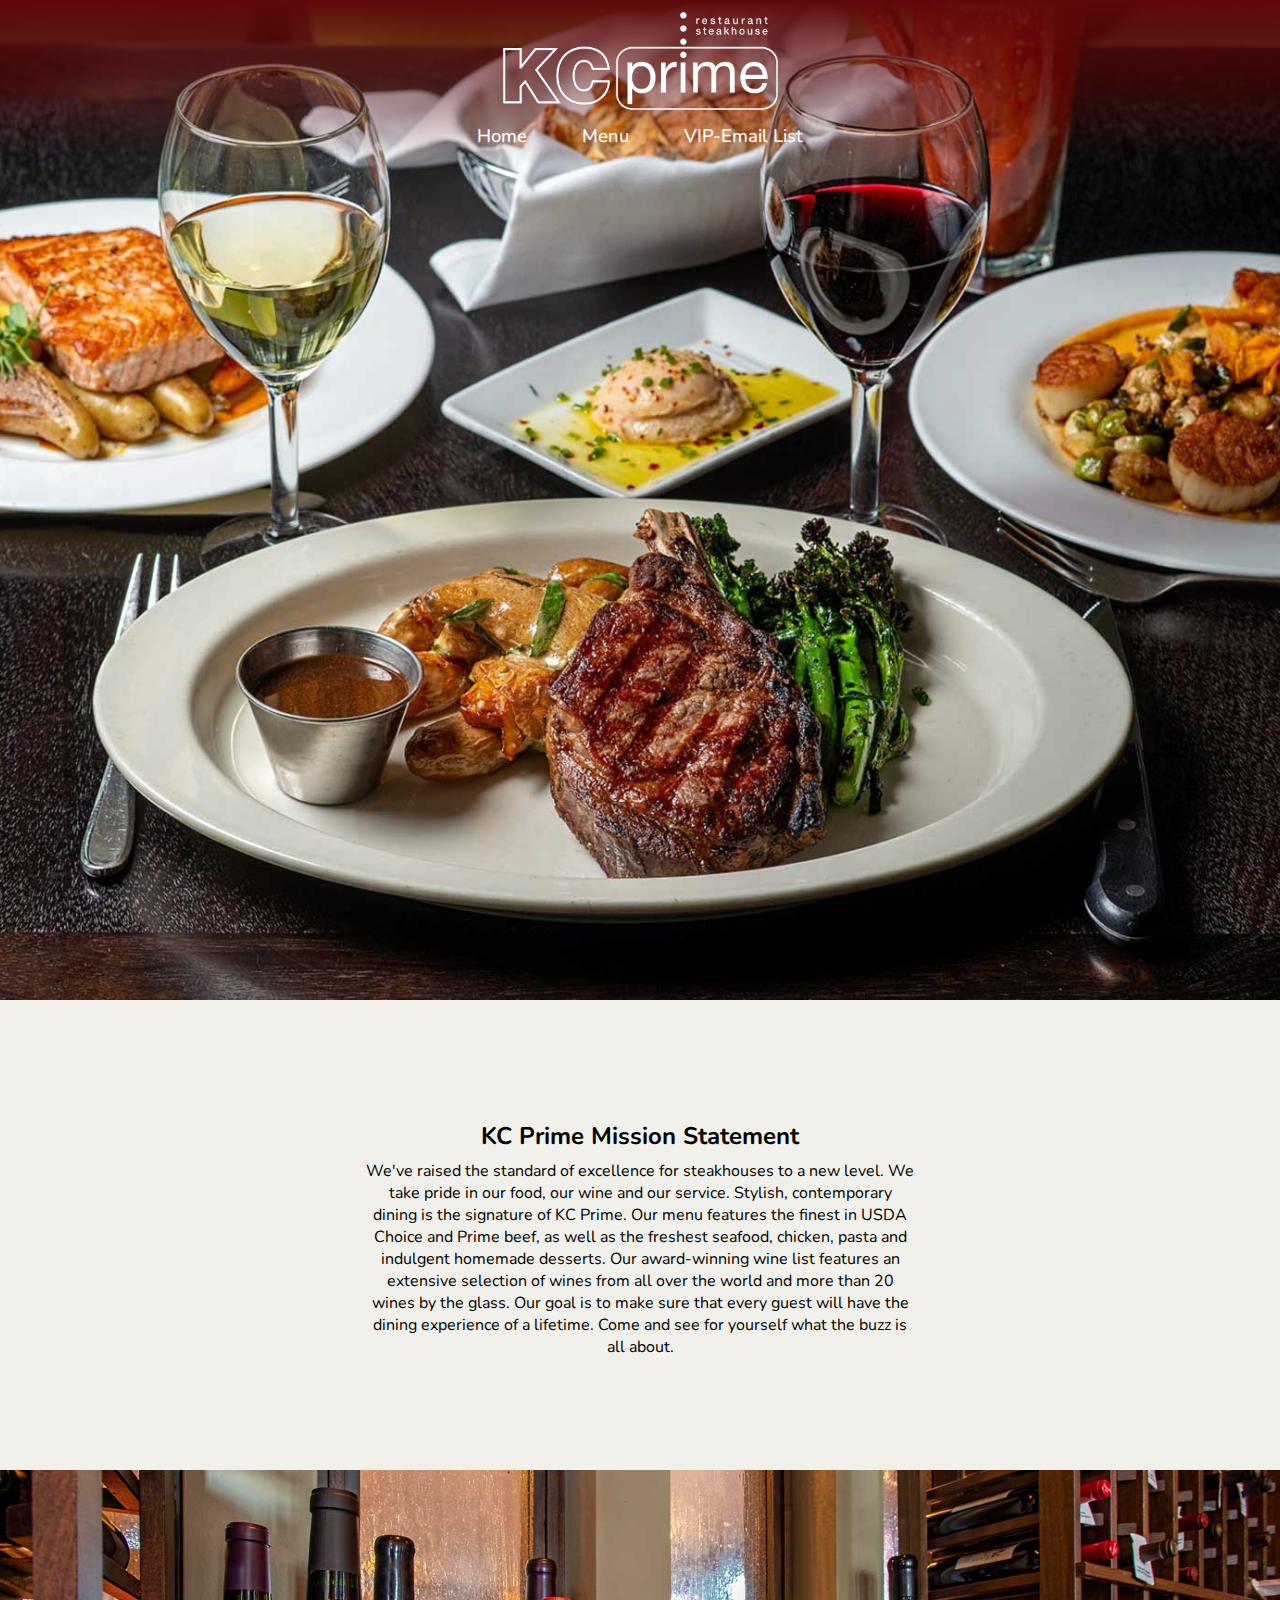
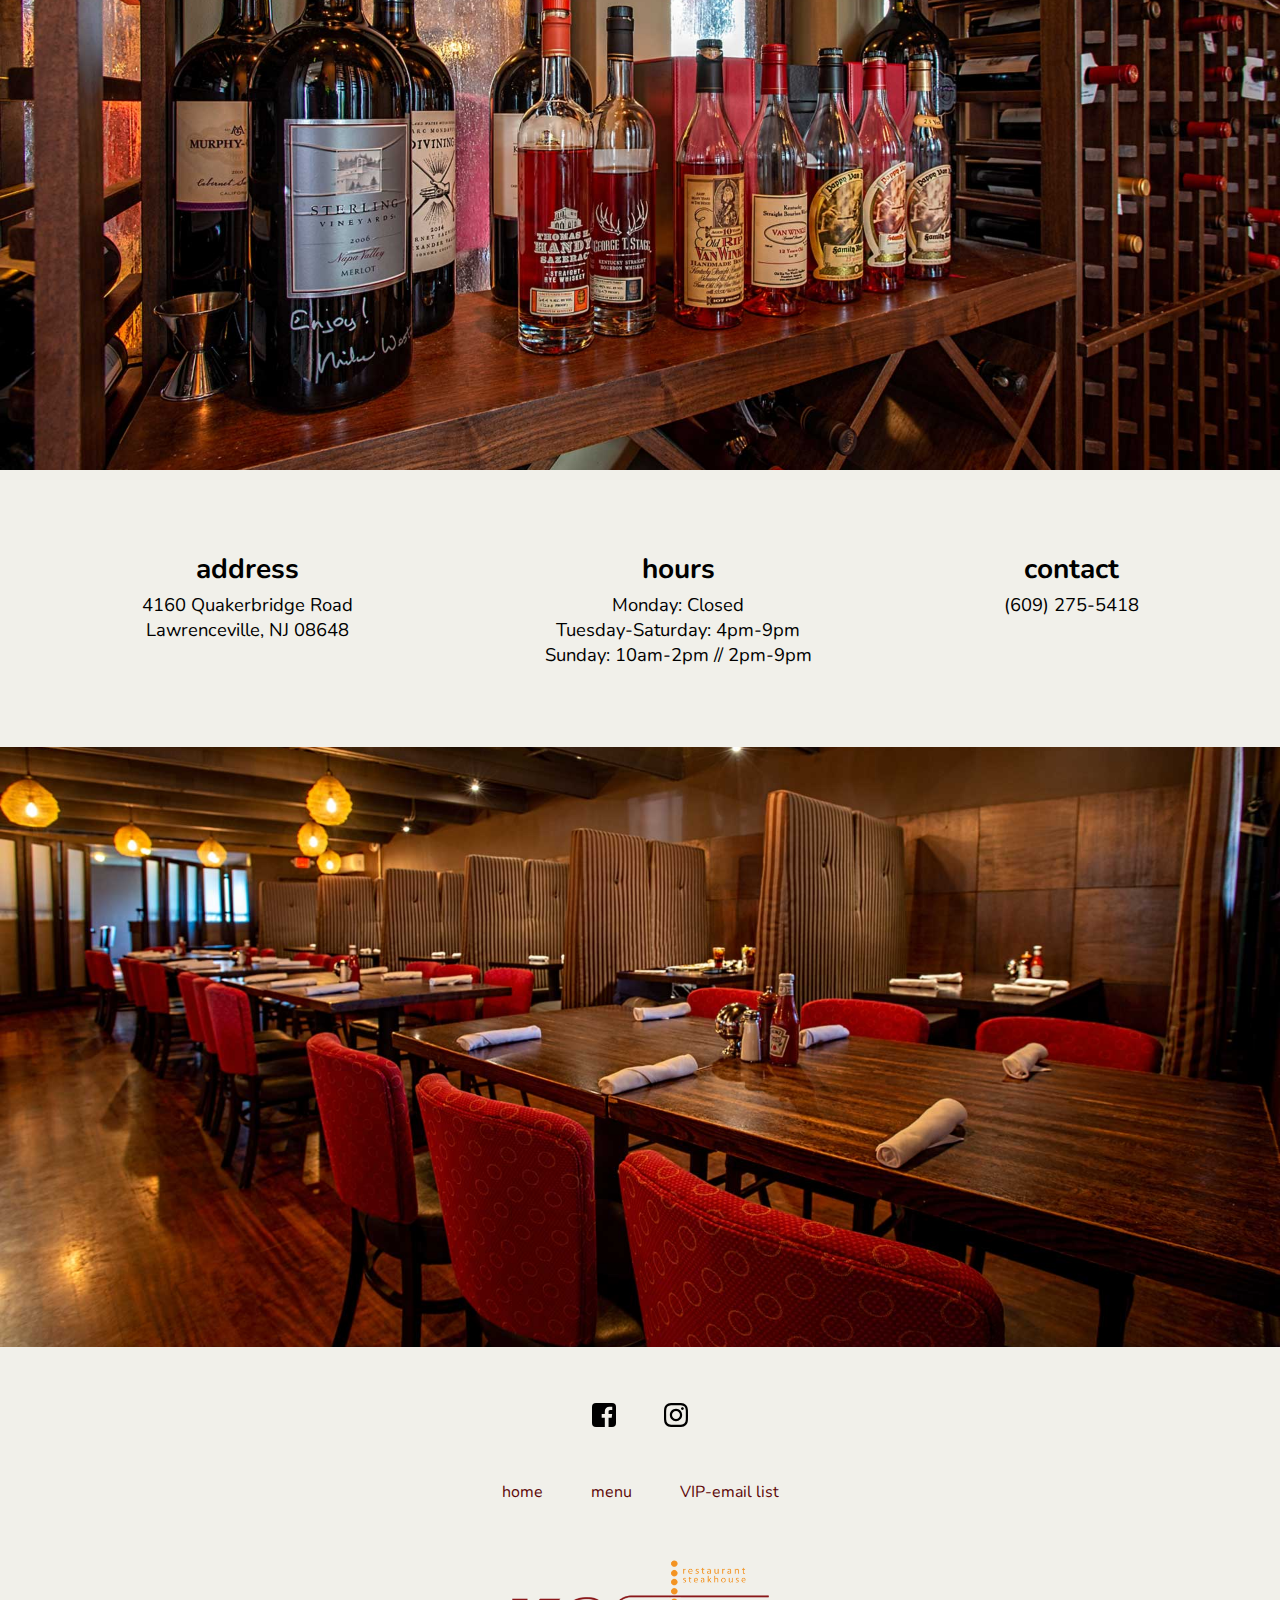
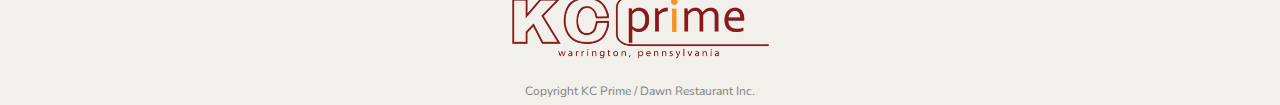
<file: index.html>
<!DOCTYPE html>
<html lang="en">
  <head>
    <meta charset="UTF-8" />
    <meta http-equiv="X-UA-Compatible" content="IE=edge" />
    <meta name="viewport" content="width=device-width, initial-scale=1.0" />
    <title>KC Prime Lawrenceville</title>
    <link rel="stylesheet" href="styles.css" />
    <link rel="preconnect" href="https://fonts.googleapis.com" />
    <link rel="preconnect" href="https://fonts.gstatic.com" crossorigin />
    <link
      href="https://fonts.googleapis.com/css2?family=Nunito:wght@200;300;400;500;600;700;800;900&display=swap"
      rel="stylesheet"
    />
    <script src="index.js" defer></script>
  </head>
  <body>
    <section class="top">
      <header>
        <img src="img/kcprime-logo.png" class="logo" />
        <button class="mobile-nav-toggle"></button>

        <div class="nav-container" data-visible="false-initial">
          <nav>
            <ul>
              <li><a style="" href="index.html">Home</a></li>
              <li><a href="menu.html">Menu</a></li>
              <li><a href="email.html">VIP-Email List</a></li>
              <!-- <li><a href="reservations.html">Photos/Reservations</a></li> -->
            </ul>
          </nav>
        </div>
      </header>
    </section>
    <section class="kc-sentence">
      <h2></h2>
      <h2>KC Prime Mission Statement</h2>

      <p>
        We've raised the standard of excellence for steakhouses to a new level.
        We take pride in our food, our wine and our service. Stylish,
        contemporary dining is the signature of KC Prime. Our menu features the
        finest in USDA Choice and Prime beef, as well as the freshest seafood,
        chicken, pasta and indulgent homemade desserts. Our award-winning wine
        list features an extensive selection of wines from all over the world
        and more than 20 wines by the glass. Our goal is to make sure that every
        guest will have the dining experience of a lifetime. Come and see for
        yourself what the buzz is all about.
      </p>
    </section>
    <section class="second-pic"></section>
    <section class="kc-info">
      <div class="address">
        <h3>address</h3>
        <p>4160 Quakerbridge Road<br />Lawrenceville, NJ 08648</p>
      </div>
      <div class="hours">
        <h3>hours</h3>
        <p>Monday: Closed</p>
        <p>Tuesday-Saturday: 4pm-9pm</p>
        <p>Sunday: 10am-2pm // 2pm-9pm</p>
      </div>
      <div class="contact">
        <h3>contact</h3>
        <p>(609) 275-5418</p>
        <!-- <p>email@email.com</p> -->
      </div>
    </section>
    <section class="third-pic"></section>

    <!-- <div class="email"></div> -->
    <section class="footer">
      <footer>
        <div class="socials">
          <a href="https://www.facebook.com/KCPrimeSteakhouse/"
            ><img
              class="socials-svg facebook"
              src="img/iconmonstr-facebook-6.svg"
          /></a>
          <a href="https://www.instagram.com/kcprimesteakhousenj/"
            ><img
              class="socials-svg instagram"
              src="img/iconmonstr-instagram-11.svg"
          /></a>
        </div>
        <nav class="bottom-nav">
          <ul>
            <li><a href="home.html">home</a></li>
            <li><a href="menu.html">menu</a></li>
            <li><a href="email.html">VIP-email list</a></li>
            <!-- <li><a href="photos.html">photos</a></li> -->
          </ul>
        </nav>
        <div class="img-and-copyright">
          <img class="bottom-logo" src="img/kcprimelogo.png" />
          <p class="copyright">Copyright KC Prime / Dawn Restaurant Inc.</p>
        </div>
      </footer>
    </section>
  </body>
</html>
</file>
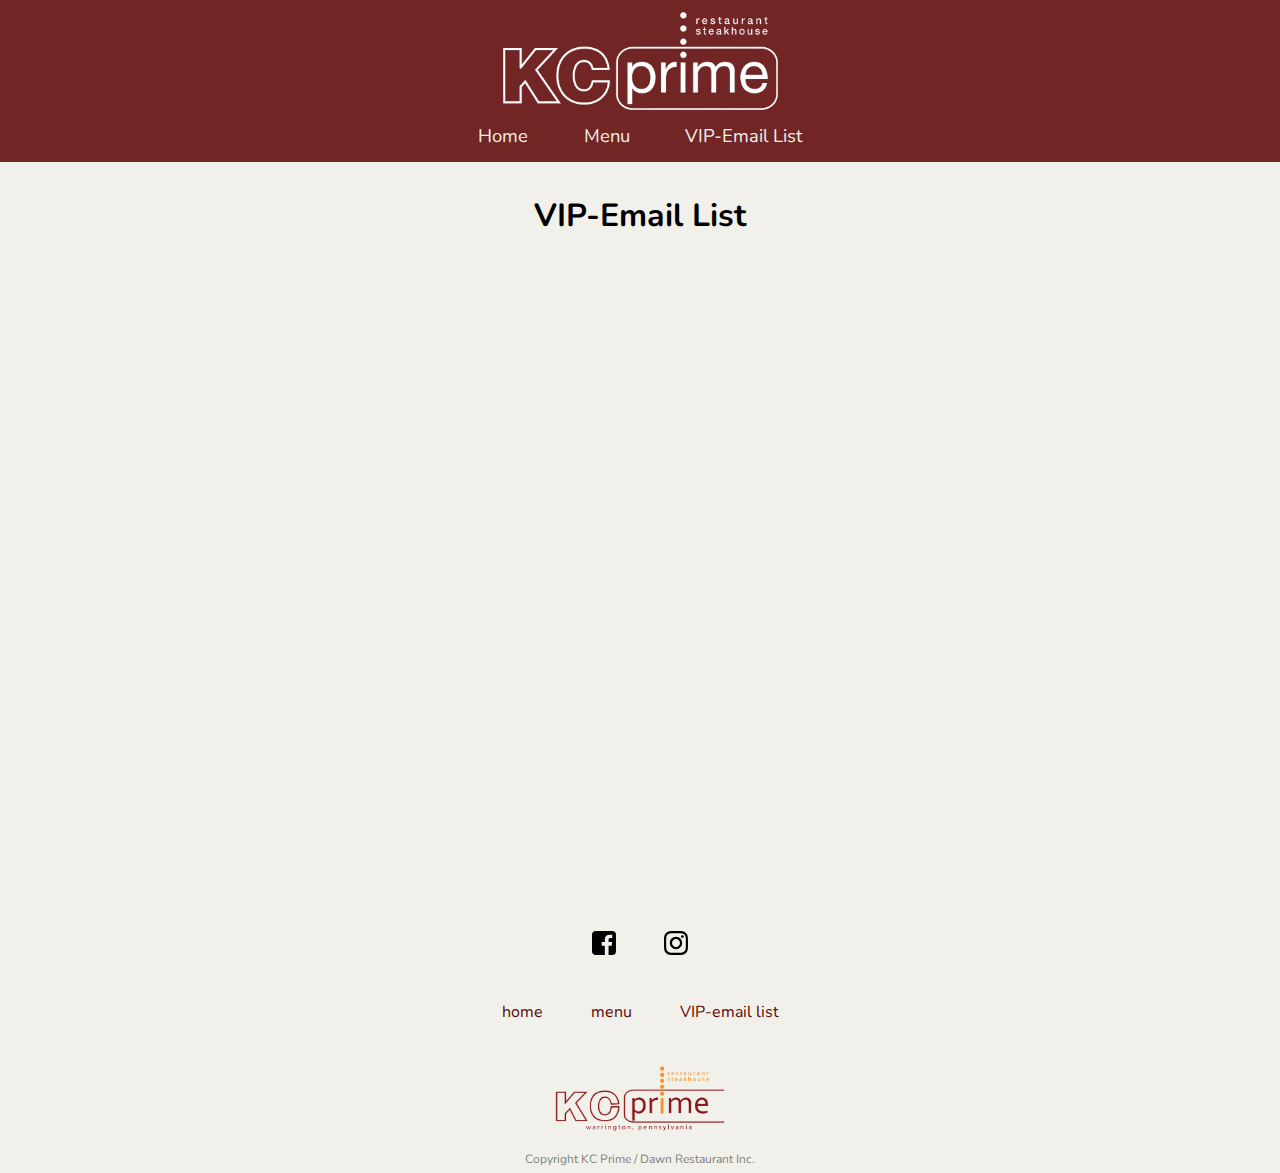
<file: email.html>
<!DOCTYPE html>
<html lang="en">
  <head>
    <meta charset="UTF-8" />
    <meta http-equiv="X-UA-Compatible" content="IE=edge" />
    <meta name="viewport" content="width=device-width, initial-scale=1.0" />
    <title>KC Prime Lawrenceville</title>
    <!-- <link rel="stylesheet" href="styles.css"> -->
    <link rel="stylesheet" href="header.css" />
    <link rel="stylesheet" href="email.css" />
    <link rel="preconnect" href="https://fonts.googleapis.com" />
    <link rel="preconnect" href="https://fonts.gstatic.com" crossorigin />
    <link
      href="https://fonts.googleapis.com/css2?family=Nunito:wght@200;300;400;500;600;700;800;900&display=swap"
      rel="stylesheet"
    />
    <script src="index.js" defer></script>
  </head>
  <body>
    <div class="container">
      <header>
        <img src="img/kcprime-logo.png" class="logo" />
        <button class="mobile-nav-toggle"></button>

        <div class="nav-container" data-visible="false-initial">
          <nav>
            <ul>
              <li><a href="index.html">Home</a></li>
              <li><a href="menu.html">Menu</a></li>
              <li><a href="email.html">VIP-Email List</a></li>
              <!-- <li><a href="reservations.html">Reservations</a></li> -->
            </ul>
          </nav>
        </div>
      </header>

      <h1 class="email-title">VIP-Email List</h1>
      <iframe
        id="email-iframe"
        src="https://kcprimelawrenceville.fbmta.com/members/UpdateProfile.aspx?Action=Subscribe"
        frameborder="0"
      ></iframe>

      <section class="footer">
        <footer>
          <div class="socials">
            <a href="https://www.facebook.com/KCPrimeSteakhouse/"
              ><img
                class="socials-svg facebook"
                src="img/iconmonstr-facebook-6.svg"
            /></a>
            <a href="https://www.instagram.com/kcprimesteakhousenj/"
              ><img
                class="socials-svg instagram"
                src="img/iconmonstr-instagram-11.svg"
            /></a>
          </div>
          <nav class="bottom-nav">
            <ul>
              <li><a href="index.html">home</a></li>
              <li><a href="menu.html">menu</a></li>
              <li><a href="email.html">VIP-email list</a></li>
              <!-- <li><a href="photos.html">photos</a></li> -->
            </ul>
          </nav>
          <div class="img-and-copyright">
            <img class="bottom-logo" src="img/kcprimelogo.png" />
            <p class="copyright">Copyright KC Prime / Dawn Restaurant Inc.</p>
          </div>
        </footer>
      </section>
    </div>
  </body>
</html>
</file>
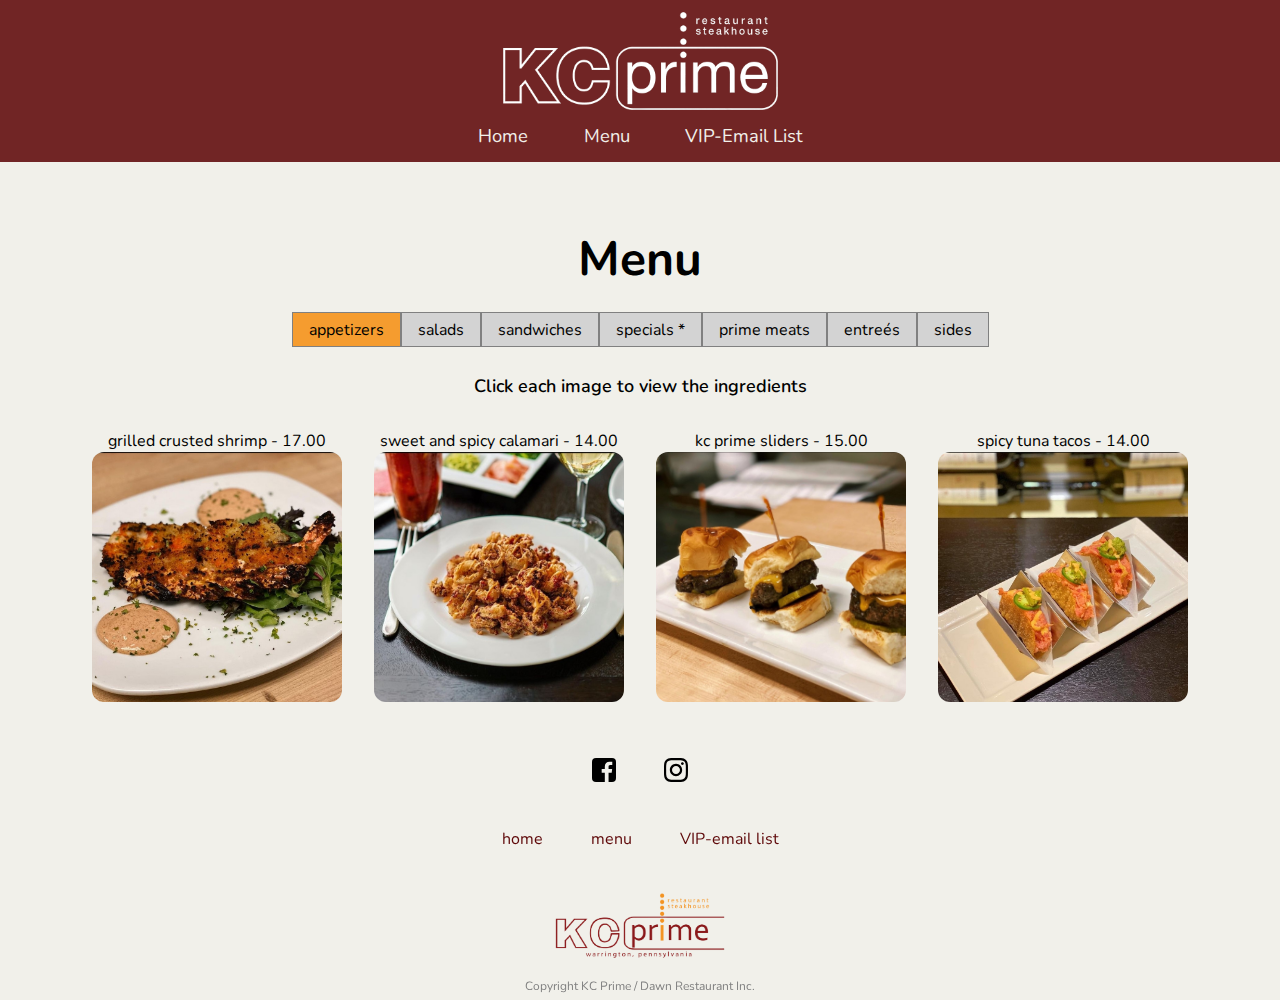
<file: menu.html>
<!DOCTYPE html>
<html lang="en">
  <head>
    <meta charset="UTF-8" />
    <meta http-equiv="X-UA-Compatible" content="IE=edge" />
    <meta name="viewport" content="width=device-width, initial-scale=1.0" />
    <title>KC Prime Lawrenceville</title>
    <!-- <link rel="stylesheet" href="styles.css"> -->
    <link rel="stylesheet" href="header.css" />
    <link rel="stylesheet" href="menu.css" />
    <link rel="preconnect" href="https://fonts.googleapis.com" />
    <link rel="preconnect" href="https://fonts.gstatic.com" crossorigin />
    <link
      href="https://fonts.googleapis.com/css2?family=Nunito:wght@200;300;400;500;600;700;800;900&display=swap"
      rel="stylesheet"
    />
    <script src="index.js" defer></script>
  </head>
  <body>
    <div class="container">
      <header>
        <img src="img/kcprime-logo.png" class="logo" />
        <button class="mobile-nav-toggle"></button>

        <div class="nav-container" data-visible="false-initial">
          <nav>
            <ul>
              <li><a href="index.html">Home</a></li>
              <li><a href="menu.html">Menu</a></li>
              <li><a href="email.html">VIP-Email List</a></li>
              <!-- <li><a href="reservations.html">Reservations</a></li> -->
            </ul>
          </nav>
        </div>
      </header>
      <section class="menu-title-section">
        <h1 class="menu-title">Menu</h1>

        <div class="menu-tab-container">
          <div class="menu-tab active" data-tab-target=".appetizers">
            <div>appetizers</div>
          </div>
          <div class="menu-tab" data-tab-target=".salads">
            <div>salads</div>
          </div>
          <div class="menu-tab" data-tab-target=".sandwiches">
            <div>sandwiches</div>
          </div>
          <div class="menu-tab" data-tab-target=".specials">
            <div>specials *</div>
          </div>
          <div class="menu-tab" data-tab-target=".prime-meats">
            <div>prime meats</div>
          </div>
          <div class="menu-tab" data-tab-target=".entrees">
            <div>entreés</div>
          </div>
          <div class="menu-tab" data-tab-target=".sides"><div>sides</div></div>
        </div>
      </section>
      <div class="specials-message">
        <p>
          * These items are not available every night. Call for more
          information.
        </p>
      </div>
      <div class="img-click-message">
        <p>Click each image to view the ingredients</p>
        <p></p>
      </div>
      <section>
        <div class="menu-container appetizers active">
          <div class="card-big-container">
            <div><p>grilled crusted shrimp - 17.00</p></div>
            <div class="card-container">
              <div class="card">
                <div class="front grilled-crusted-shrimp"></div>
                <div class="back"><p>tangy remoulade, lemon</p></div>
              </div>
            </div>
          </div>

          <div class="card-big-container">
            <div><p>sweet and spicy calamari - 14.00</p></div>
            <div class="card-container">
              <div class="card">
                <div class="front calamari"></div>
                <div class="back">
                  <p>sweet raspberry balsamic, sriracha aioli</p>
                </div>
              </div>
            </div>
          </div>

          <div class="card-big-container">
            <div><p>kc prime sliders - 15.00</p></div>
            <div class="card-container">
              <div class="card">
                <div class="front kc-sliders"></div>
                <div class="back">
                  <p>pickle, aged cheddar cheese, Hawaiian Roll</p>
                </div>
              </div>
            </div>
          </div>

          <div class="card-big-container">
            <div><p>spicy tuna tacos - 14.00</p></div>
            <div class="card-container">
              <div class="card">
                <div class="front tuna-tacos"></div>
                <div class="back">
                  <p>wonton shell, spicy aioli, avocado puree</p>
                </div>
              </div>
            </div>
          </div>
        </div>

        <div class="menu-container salads">
          <div class="card-big-container">
            <div><p>baby arugula salad - 12.00</p></div>
            <div class="card-container">
              <div class="card">
                <div class="front baby-arugula"></div>
                <div class="back">
                  <p>
                    anjou pear, crumbled gorgonzola, candied walnuts, white
                    balsamic vinaigrette
                  </p>
                </div>
              </div>
            </div>
          </div>
        </div>

        <div class="menu-container sandwiches">
          <div class="card-big-container">
            <div><p>kc burger - 16.00</p></div>
            <div class="card-container">
              <div class="card">
                <div class="front kc-burger"></div>
                <div class="back">
                  <p>
                    smoked gouda, caramelized onion, crisp bacon, chili aioli,
                    brioche
                  </p>
                </div>
              </div>
            </div>
          </div>
        </div>

        <div class="menu-container prime-meats">
          <div class="card-big-container">
            <div><p>ny strip - 38.00</p></div>
            <div class="card-container">
              <div class="card">
                <div class="front ny-strip"></div>
                <div class="back">
                  <p>Baked potato, peppercorn steak sauce</p>
                </div>
              </div>
            </div>
          </div>
          <div class="card-big-container">
            <div><p>grilled lamb chops - 46.00</p></div>
            <div class="card-container">
              <div class="card">
                <div class="front lamb-chops"></div>
                <div class="back">
                  <p>
                    Yukon gold mashed potatoes, sauteed spinach, port win
                    demi-glace
                  </p>
                </div>
              </div>
            </div>
          </div>
        </div>
        <div class="menu-container specials">
          <div class="card-big-container">
            <div><p>chilled seafood appetizer - 47.00</p></div>
            <div class="card-container">
              <div class="card">
                <div class="front chilled-seafood"></div>
                <div class="back">
                  <p>
                    1/2 lobster tail, 2 shrimp, 2 scallops, 2 clams, 2 oysters,
                    ahi tuna
                  </p>
                </div>
              </div>
            </div>
          </div>
          <div class="card-big-container">
            <div><p>18 oz. cowboy ribeye - 69.00</p></div>
            <div class="card-container">
              <div class="card">
                <div class="front cowboy"></div>
                <div class="back">
                  <p>
                    fingerling potatoes tossed with charred scallions, grilled
                    brocolinni, port wine demi-glace
                  </p>
                </div>
              </div>
            </div>
          </div>

          <div class="card-big-container">
            <div><p>swordfish - ??.00</p></div>
            <div class="card-container">
              <div class="card">
                <div class="front swordfish"></div>
                <div class="back">vegetable succotash, salsa verde</div>
              </div>
            </div>
          </div>

          <div class="card-big-container">
            <div><p>surf and turf - 58.00</p></div>
            <div class="card-container">
              <div class="card">
                <div class="front surf-and-turf"></div>
                <div class="back">
                  <p>
                    8 oz. filet mignon, 6 oz. broiled lobster tail, mashed
                    potatoes, julienne vegetables, drawn butter
                  </p>
                </div>
              </div>
            </div>
          </div>

          <div class="card-big-container">
            <div><p>red snapper - ??.00</p></div>
            <div class="card-container">
              <div class="card">
                <div class="front red-snapper"></div>
                <div class="back">
                  <p>jasmine rice, spinach, lemon beurre-blanc</p>
                </div>
              </div>
            </div>
          </div>
        </div>

        <div class="menu-container entrees">
          <div class="card-big-container">
            <div><p>roasted half chicken - 27.00</p></div>
            <div class="card-container">
              <div class="card">
                <div class="front half-roasted-chicken"></div>
                <div class="back">
                  <p>Yukon gold mashed potatoes, broccoli, natural jus</p>
                </div>
              </div>
            </div>
          </div>
        </div>

        <div class="menu-container sides">
          <div class="card-big-container">
            <div><p>lobster mac n' cheese - 15.00</p></div>
            <div class="card-container">
              <div class="card">
                <div class="front lobster-mac-n-cheese"></div>
                <div class="back"><p></p></div>
              </div>
            </div>
          </div>
        </div>
      </section>

      <!-- <div class="email"></div> -->
      <section class="footer">
        <footer>
          <div class="socials">
            <a href="https://www.facebook.com/KCPrimeSteakhouse/"
              ><img
                class="socials-svg facebook"
                src="img/iconmonstr-facebook-6.svg"
            /></a>
            <a href="https://www.instagram.com/kcprimesteakhousenj/"
              ><img
                class="socials-svg instagram"
                src="img/iconmonstr-instagram-11.svg"
            /></a>
          </div>
          <nav class="bottom-nav">
            <ul>
              <li><a href="index.html">home</a></li>
              <li><a href="menu.html">menu</a></li>
              <li><a href="email.html">VIP-email list</a></li>
              <!-- <li><a href="photos.html">photos</a></li> -->
            </ul>
          </nav>
          <div class="img-and-copyright">
            <img class="bottom-logo" src="img/kcprimelogo.png" />
            <p class="copyright">Copyright KC Prime / Dawn Restaurant Inc.</p>
          </div>
        </footer>
      </section>
    </div>
  </body>
</html>
</file>
<file: styles.css>
:root {
  --clr-light: 51.4, 20%, 93.1%;
  --clr-burgundy: 359.3, 84.3%, 20%;
  --clr-grey: 211, 12%, 48%;
}

html {
  min-height: 100%;
}

*,
*::before,
*::after {
  box-sizing: border-box;
}
body,
h1,
h2,
h3,
h4,
h5,
p,
figure,
picture {
  margin: 0;
}

body {
  background-color: hsl(var(--clr-light));
  font-family: "Nunito", sans-serif;
}
body {
  display: flex;
  flex-direction: column;
  align-items: stretch;
  justify-content: space-between;
  min-height: 100vh;
}

/* header */
header {
  position: sticky;
}
.logo {
  width: 119px;
  height: auto;
}

.logo-container {
  display: flex;
  justify-content: center;
  margin-top: 1rem;
}

section.top {
  min-height: 500px;
  background-image: url(img/29.jpg);
  background-repeat: no-repeat;
  background-size: cover;
  background-position: center center;
}

.mobile-nav-toggle {
  display: none;
}
.nav-container a {
  text-decoration: none;
  color: hsl(var(--clr-light));
  font-weight: 700;
}

.nav-container ul {
  list-style: none;
}
@media (max-width: 40em) {
  header {
    display: flex;
    align-items: center;
    background-color: hsla(var(--clr-burgundy), 0.7);
    padding-bottom: 0.75em;
  }
  .logo {
    padding: 0;
    margin: 0;
    margin-top: 0.5em;
    margin-left: 1em;
    /* position: absolute; */
    left: 0.5em;
    top: 0.5em;
  }
  .mobile-nav-toggle {
    padding: 0;
    margin-bottom: 10px;
    margin-right: 1.125em;
    display: block;
    /* position: absolute; */
    z-index: 2000;
    /* right: 1em;
    top: 1.5em; */
    background: transparent;
    border: 0;
    background-image: url(img/icon-hamburger.svg);
    background-size: 1.5rem;

    background-repeat: no-repeat;
    background-position: center;
    width: 1.5rem;
    height: 1.5rem;
  }

  .nav-container {
    position: fixed;
    top: 100px;
    top: 0;
    right: 0;
    bottom: 0;
    left: 100%;

    background-color: hsla(var(--clr-burgundy), 0.85);
  }

  @keyframes nav-slide-in {
    0% {
      top: 0;
      right: 0;
      bottom: 0;
      left: 100%;
    }
    100% {
      top: 0;
      right: 0;
      bottom: 0;
      left: 35%;
    }
  }
  .nav-container[data-visible="true"] {
    animation-name: nav-slide-in;
    animation-duration: 0.5s;
    top: 0;
    right: 0;
    bottom: 0;
    left: 35%;
  }
}

@keyframes nav-slide-out {
  0% {
    top: 0;
    right: 0;
    bottom: 0;
    left: 35%;
  }
  100% {
    top: 0;
    right: 0;
    bottom: 0;
    left: 100%;
  }
}
.nav-container[data-visible="false"] {
  animation-name: nav-slide-out;
  animation-duration: 0.5s;
  top: 0;
  right: 0;
  bottom: 0;
  left: 100%;
}

.nav-container ul {
  display: flex;
  flex-direction: column;
  align-items: flex-start;
  margin-top: 6em;
}
.nav-container ul > li {
  padding: 0.5em 0;
}

header {
  display: flex;
  justify-content: space-between;
  align-items: flex-end;
}

/* sentence section */
section.kc-sentence {
  flex: 1;
  padding: 7em 1em;
  display: flex;
  flex-direction: column;
  align-items: center;
  justify-content: center;
  text-align: center;
}

.kc-sentence > h2 {
  padding-bottom: 0.5rem;
}

p {
  max-width: 55ch;
}

/* second picture */
.second-pic {
  min-height: 300px;
  background-image: url(img/19.jpg);
  background-repeat: no-repeat;
  background-size: cover;
  background-position: center center;
}

/* kc prime info section */
.kc-info {
  padding: 5em 4em;
  flex: 1;
  display: flex;
  flex-direction: column;
  justify-content: center;
  gap: 2.5em;
}

.kc-info h3 {
  margin-right: auto;
  margin-left: auto;
  text-align: center;
  font-size: 1.75rem;
  padding-bottom: 0.15em;
}

.third-pic {
  min-height: 300px;
  background-image: url(img/04.jpg);
  background-repeat: no-repeat;
  background-size: cover;
  background-position: center center;
}

.kc-info p {
  margin-right: auto;
  margin-left: auto;
  text-align: center;
  font-size: 1.15rem;
}
.footer {
  display: flex;
  flex-direction: column;
  justify-content: center;
  align-items: center;
}
.socials {
  display: flex;
  margin-top: 3.5em;
  justify-content: center;
  align-items: center;
}
.socials-svg {
  margin-left: 1.5em;
  margin-right: 1.5em;
}

.facebook {
  border-radius: 4px;
}

.bottom-nav a {
  text-decoration: none;
  color: hsl(var(--clr-burgundy));
  font-weight: 400;
}

.bottom-nav ul {
  padding: 0;
  list-style: none;
  display: flex;
  justify-content: center;
  flex-wrap: wrap;
}

.bottom-nav ul > li {
  margin: 0 5vw;
  width: max-content;
  padding-top: 0.5em;
}

.bottom-logo {
  width: 180px;
  height: auto;
}

.img-and-copyright {
  display: flex;
  flex-direction: column;
  justify-content: center;
  align-items: center;
}

.copyright {
  color: grey;
  font-size: 12px;
  margin-top: 1em;
  margin-bottom: 0.5em;
}

@media (min-width: 40em) {
  header {
    display: flex;
    flex-direction: column;
    align-items: center;
    background: linear-gradient(hsla(var(--clr-burgundy), 1), transparent);
  }

  .logo {
    margin-top: 0.75em;
    width: min(30%, 275px);
    height: auto;
  }

  .bottom-logo {
    margin-top: 0.75em;
    width: min(30%, 275px);
    height: auto;
  }
  .nav-container ul {
    display: flex;
    flex-direction: row;
    padding: 0;
    margin: 0;
  }

  .nav-container ul > li {
    margin: 0 0.5em;
    padding: 0.75em 1em;
    font-size: 1.15rem;
  }

  .nav-container a {
    font-weight: 500;
    color: white;
  }
  .top {
    height: 1000px;
    width: auto;
  }

  .second-pic {
    height: max(600px, 35vw);
  }

  .third-pic {
    height: max(600px, 35vw);
  }
  .bottom-nav ul > li {
    margin: 1.5em 1.5em;
  }
}

@media (min-width: 840px) {
  /* kc prime info section desktop */
  .kc-info {
    flex-direction: row;
    gap: min(12em, 20%);
  }
}
</file>
<file: header.css>
:root {
  --clr-light: 51.4, 20%, 93.1%;
  --clr-burgundy: 359.3, 84.3%, 20%;
}

html {
  height: 100%;
}

body {
  height: 100%;
}

.container {
  min-height: 100%;
  position: relative;
  padding-bottom: 298px;
}
*,
*::before,
*::after {
  box-sizing: border-box;
}
body,
h1,
h2,
h3,
h4,
h5,
p,
figure,
picture {
  margin: 0;
}

body {
  background-color: hsl(var(--clr-light));
  font-family: "Nunito", sans-serif;
}
header {
  z-index: 1000;
}
.nav-container a {
  color: black;
  font-weight: 400;
}

header {
  position: sticky;
}
.logo {
  width: 119px;
  height: auto;
}

.logo-container {
  display: flex;
  justify-content: center;
  margin-top: 1rem;
}

.mobile-nav-toggle {
  display: none;
}
.nav-container a {
  text-decoration: none;
  color: hsl(var(--clr-light));
  font-weight: 700;
}

.nav-container ul {
  list-style: none;
}

.footer {
  display: flex;
  flex-direction: column;
  justify-content: center;
  align-items: center;
  position: absolute;
  width: 100%;
  bottom: 0;
}
.socials {
  display: flex;
  margin-top: 3.5em;
  justify-content: center;
  align-items: center;
}
.socials-svg {
  margin-left: 1.5em;
  margin-right: 1.5em;
}

.facebook {
  border-radius: 4px;
}

.bottom-nav a {
  text-decoration: none;
  color: hsl(var(--clr-burgundy));
  font-weight: 400;
}

.bottom-nav ul {
  padding: 0;
  list-style: none;
  display: flex;
  justify-content: center;
  flex-wrap: wrap;
}

.bottom-nav ul > li {
  margin: 1.5em 1.5em;
  width: max-content;
}

.bottom-logo {
  width: 180px;
  height: auto;
}

.img-and-copyright {
  display: flex;
  flex-direction: column;
  justify-content: center;
  align-items: center;
}

.copyright {
  color: grey;
  font-size: 12px;
  margin-top: 1em;
  margin-bottom: 0.5em;
}
@media (max-width: 40em) {
  header {
    display: flex;
    align-items: center;
    background-color: hsla(var(--clr-burgundy), 0.7);
    padding-bottom: 0.75em;
  }
  .logo {
    padding: 0;
    margin: 0;
    margin-top: 0.5em;
    margin-left: 1em;
    /* position: absolute; */
    left: 0.5em;
    top: 0.5em;
  }

  .bottom-logo {
    margin-top: 0.75em;
    width: min(30%, 275px);
    height: auto;
  }
  .mobile-nav-toggle {
    padding: 0;
    margin-bottom: 10px;
    margin-right: 1.125em;
    display: block;
    /* position: absolute; */
    z-index: 2000;
    /* right: 1em;
    top: 1.5em; */
    background: transparent;
    border: 0;
    background-image: url(img/icon-hamburger.svg);
    background-size: 1.5rem;

    background-repeat: no-repeat;
    background-position: center;
    width: 1.5rem;
    height: 1.5rem;
  }

  .nav-container {
    position: fixed;
    top: 100px;
    top: 0;
    right: 0;
    bottom: 0;
    left: 100%;

    background-color: hsla(var(--clr-burgundy), 0.95);
  }

  /* @supports  (-webkit-backdrop-filter: blur(1rem)) {
    .nav-container {
      background-color: hsla(var(--clr-light),0.1);
      -webkit-backdrop-filter: blur(1rem);
    }
  }

  @supports (backdrop-filter: blur(1rem)) {
    .nav-container {
      background-color: hsla(var(--clr-light),0.1);
      backdrop-filter: blur(1rem);
    }
  } */
  @keyframes nav-slide-in {
    0% {
      top: 0;
      right: 0;
      bottom: 0;
      left: 100%;
    }
    100% {
      top: 0;
      right: 0;
      bottom: 0;
      left: 35%;
    }
  }
  .nav-container[data-visible="true"] {
    animation-name: nav-slide-in;
    animation-duration: 0.5s;
    top: 0;
    right: 0;
    bottom: 0;
    left: 35%;
  }
  .bottom-nav ul > li {
    margin: 0 5vw;
    padding-top: 0.5em;
  }
}

@keyframes nav-slide-out {
  0% {
    top: 0;
    right: 0;
    bottom: 0;
    left: 35%;
  }
  100% {
    top: 0;
    right: 0;
    bottom: 0;
    left: 100%;
  }
}
.nav-container[data-visible="false"] {
  animation-name: nav-slide-out;
  animation-duration: 0.5s;
  top: 0;
  right: 0;
  bottom: 0;
  left: 100%;
}

.nav-container ul {
  display: flex;
  flex-direction: column;
  align-items: flex-start;
  margin-top: 6em;
}
.nav-container ul > li {
  padding: 0.5em 0;
}

header {
  display: flex;
  justify-content: space-between;
  align-items: flex-end;
}

@media (min-width: 40em) {
  header {
    display: flex;
    flex-direction: column;
    align-items: center;
    background-color: hsla(var(--clr-burgundy), 0.88);
    background-image: none;
  }

  .logo {
    margin-top: 0.75em;
    width: min(30%, 275px);
    height: auto;
  }

  .nav-container ul {
    display: flex;
    flex-direction: row;
    padding: 0;
    margin: 0;
  }

  .nav-container ul > li {
    margin: 0 0.5em;
    padding: 0.75em 1em;
    font-size: 1.15rem;
  }

  .nav-container a {
    font-weight: 400;
    color: hsl(var(--clr-light));
  }
}

@media (max-width: 40em) {
  header {
    background-color: hsla(var(--clr-burgundy), 1);
  }
  .nav-container {
    background-color: hsla(var(--clr-burgundy), 0.85);
  }
}

.menu-title-section {
  display: flex;
  flex-direction: column;
  align-items: center;
}
</file>
<file: email.css>
#email-iframe {
  width: 100%;
  height: 600px;
  margin-top: 0em;
}

h1 {
  text-align: center;
  padding: 1em 0;
}
</file>
<file: menu.css>
.card-container {
  position: relative;
  width: 250px;
  height: 250px;
}

.card-big-container {
  width: 250px;
}

.card {
  position: absolute;
  width: 100%;
  height: 100%;
  -webkit-transform-style: preserve-3d;
  transform-style: preserve-3d;
  transition: all 0.75s ease;
  border-radius: 12px;
}

.is-flipped {
  -webkit-transform: rotateY(180deg);
  transform: rotateY(180deg);
}

.front {
  position: absolute;
  width: 100%;
  height: 100%;
  -webkit-backface-visibility: hidden;
  backface-visibility: hidden;
  background: transparent;
  color: #333;
  border-radius: 12px;
}
.calamari {
  background: url(img/calamari.jpg);
  background-position: center center;
  background-size: cover;
}

.grilled-crusted-shrimp {
  background: url(img/grilled-crusted-shrimp.jpg);
  background-position: center center;
  background-size: cover;
}
.kc-sliders {
  background: url(img/kc-sliders.jpg);
  background-position: center center;
  background-size: cover;
}

.tuna-tacos {
  background: url(img/tuna-tacos.jpg);
  background-position: center center;
  background-size: cover;
}

.baby-arugula {
  background: url(img/baby-arugula.jpg);
  background-position: center center;
  background-size: cover;
}

.kc-burger {
  background: url(img/kc-burger.jpg);
  background-position: center center;
  background-size: cover;
}

.chilled-seafood {
  background: url(img/chilled-seafood.jpg);
  background-position: center bottom;
  background-size: cover;
}
.cowboy {
  background: url(img/Screenshot_20220123-220532_Instagram.jpg);
  background-position: center center;
  background-size: cover;
}

.swordfish {
  background: url(img/swordfish.jpg);
  background-position: center center;
  background-size: cover;
}

.surf-and-turf {
  background: url(img/surf-and-turf.jpg);
  background-position: center center;
  background-size: cover;
}

.red-snapper {
  background: url(img/red-snapper.jpg);
  background-position: center center;
  background-size: cover;
}

.ny-strip {
  background: #252525;
  background-position: center center;
  background-size: cover;
}
.lamb-chops {
  background: url(img/lamb-chops.jpg);
  background-position: center center;
  background-size: cover;
}

.half-roasted-chicken {
  background: url(img/half-roasted-chicken.jpg);
  background-position: center center;
  background-size: cover;
}

.back > p {
  max-width: 90%;
}
.back {
  position: absolute;
  width: 100%;
  height: 100%;
  -webkit-backface-visibility: hidden;
  backface-visibility: hidden;
  background: #252525;
  color: hsl(var(--clr-light));
  -webkit-transform: rotateY(180deg);
  transform: rotateY(180deg);
  border-radius: 12px;
  display: flex;
  justify-content: center;
  align-items: center;
}

.card-big-container {
  text-align: center;
  display: flex;
  flex-direction: column;
}

.card-big-container > div {
  max-width: 250px;
  display: flex;
  flex-direction: column;
  align-items: center;
  justify-content: center;
}

.menu-container {
  display: none;
}
.menu-container.active {
  display: flex;
  flex-wrap: wrap;
  gap: 2em;
  justify-content: center;
  margin-top: 2em;
}

.menu-tab {
  cursor: pointer;
}

.menu-tab:hover {
  background-color: #f59c2f;
}

.menu-tab.active {
  background-color: #f59c2f;
}

.menu-title-section {
  display: flex;
  justify-content: center;
  padding-top: 4em;
}

.menu-title {
  font-size: 3rem;
}

.menu-tab-container {
  margin-top: 1.25em;
  display: flex;
  flex-wrap: nowrap;
  background-color: lightgray;
  width: max-content;
}

.menu-tab {
  border: 1px solid grey;
  width: max-content;

  white-space: nowrap;
}

.menu-tab > * {
  padding: 0.35em 1em;
}

.img-click-message {
  display: flex;
  justify-content: center;
  padding-top: 1.5em;
  font-size: 18px;
  font-weight: 600;
  text-align: center;
}

.specials-message {
  display: flex;
  justify-content: center;
  padding-top: 1em;
  display: none;
  margin: 0;
}

@media (max-width: 40em) {
  .card-big-container {
    width: 160px;
  }
  .card-big-container > div {
    max-width: 160px;
    min-height: 44px; /* do something about alignment when there are more lines to the text*/
  }

  .specials-message {
    text-align: center;
  }

  .specials-message > p {
    margin-left: 5vw;
    margin-right: 5vw;
  }

  .menu-tab-container {
    max-width: 90vw;
    overflow-x: auto;
  }

  .menu-tab-container::-webkit-scrollbar {
    border-radius: 20px;
    margin-top: 5px;
    height: 7px;
    width: 2px;
    background-color: hsla(var(--clr-burgundy), 0.9);
    border: 1px solid hsla(var(--clr-burgundy), 0.9);
  }

  /* .menu-tab::-webkit-scrollbar-track {
    
  } */

  .menu-tab-container::-webkit-scrollbar-thumb {
    border-radius: 20px;
    background-color: #d17911;
    outline: 1px solid #d17911;
  }

  /* need to play around with different values for this, also don't forget about .menu-container  padding */
  .card-container {
    width: 160px;
    height: 160px;
  }
}
</file>
